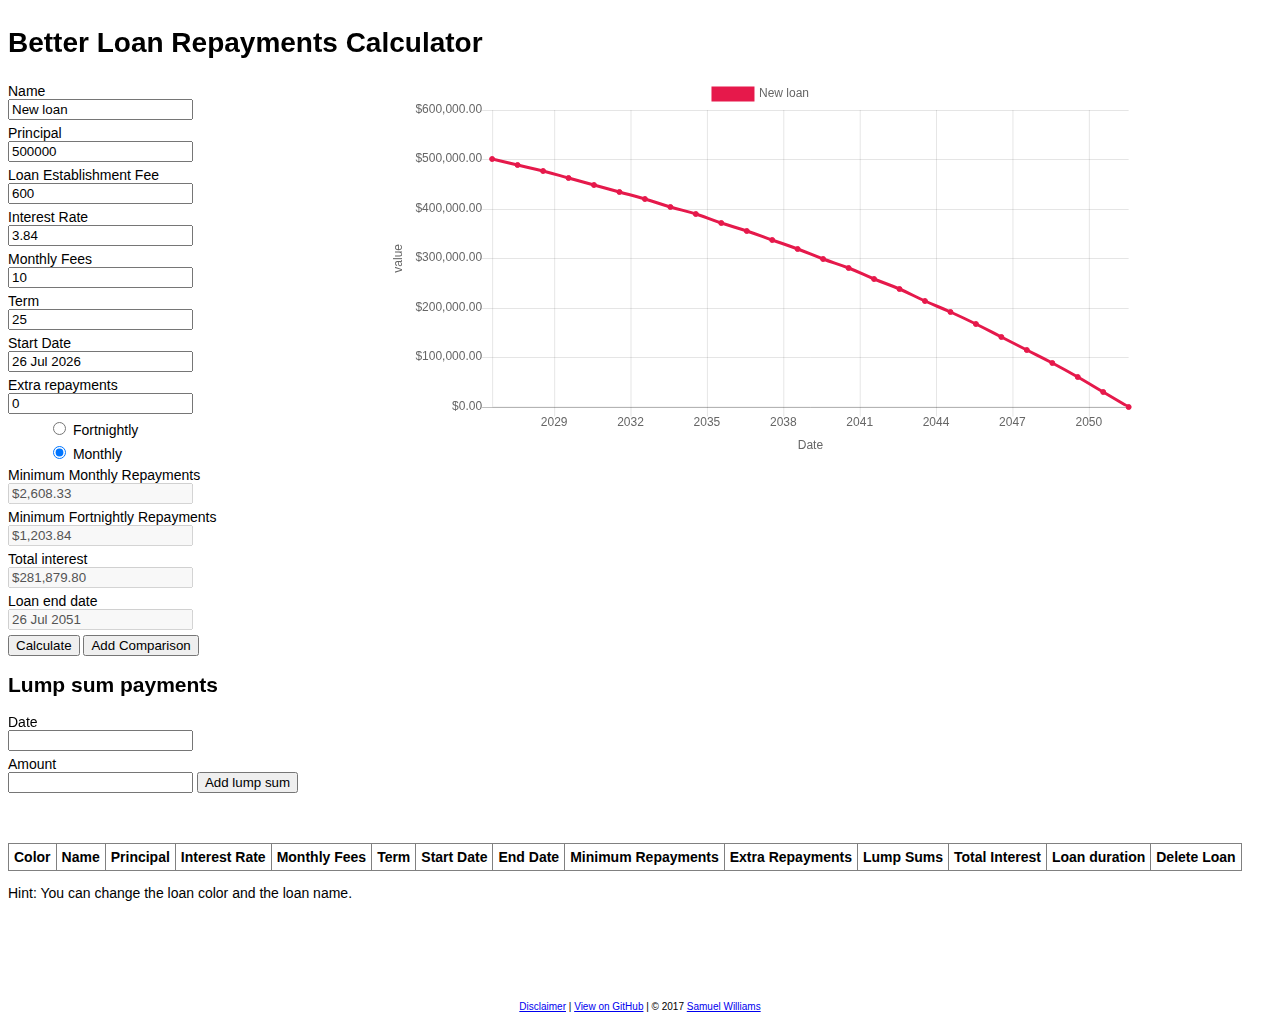
<file: index.html>
<!doctype html>
<html lang="en">
<head>
    <meta http-equiv="Content-Type" content="text/html; charset=utf-8"/>
    <title>Loan repayments calculator</title>

    <link rel="apple-touch-icon" sizes="57x57" href="favicon/apple-icon-57x57.png">
    <link rel="apple-touch-icon" sizes="60x60" href="favicon/apple-icon-60x60.png">
    <link rel="apple-touch-icon" sizes="72x72" href="favicon/apple-icon-72x72.png">
    <link rel="apple-touch-icon" sizes="76x76" href="favicon/apple-icon-76x76.png">
    <link rel="apple-touch-icon" sizes="114x114" href="favicon/apple-icon-114x114.png">
    <link rel="apple-touch-icon" sizes="120x120" href="favicon/apple-icon-120x120.png">
    <link rel="apple-touch-icon" sizes="144x144" href="favicon/apple-icon-144x144.png">
    <link rel="apple-touch-icon" sizes="152x152" href="favicon/apple-icon-152x152.png">
    <link rel="apple-touch-icon" sizes="180x180" href="favicon/apple-icon-180x180.png">
    <link rel="icon" type="image/png" sizes="192x192" href="favicon/android-icon-192x192.png">
    <link rel="icon" type="image/png" sizes="32x32" href="favicon/favicon-32x32.png">
    <link rel="icon" type="image/png" sizes="96x96" href="favicon/favicon-96x96.png">
    <link rel="icon" type="image/png" sizes="16x16" href="favicon/favicon-16x16.png">
    <link rel="manifest" href="favicon/manifest.json">
    <meta name="msapplication-TileColor" content="#ffffff">
    <meta name="msapplication-TileImage" content="/ms-icon-144x144.png">
    <meta name="theme-color" content="#ffffff">

    <script src="scripts/jquery-3.2.1.min.js"></script>
    <script src="jquery-ui-1.12.1/jquery-ui.min.js"></script>
    <script src="spectrum-1.8.0/spectrum.js"></script>
    
    <link rel="stylesheet" href="style.css"/>
    <link rel="stylesheet" href="jquery-ui-1.12.1/jquery-ui.min.css"/>
    <link rel="stylesheet" href="spectrum-1.8.0/spectrum.css"/>
</head>
<body>

<h1>Better Loan Repayments Calculator</h1>
<div style="overflow: auto">
    <form id="form" class="print-hide" autocomplete="off">
        <label for="Name">Name</label>
        <input type="text" name="Name" id="Name" value="New loan" />

        <label for="P">Principal</label>
        <input type="text" name="P" id="P" value="500000"/>

        <label for="LEF">Loan Establishment Fee</label>
        <input type="text" name="LEF" id="LEF" value="600"/>

        <label for="I">Interest Rate</label>
        <input type="text" name="I" id="I" value="3.84"/>

        <label for="F">Monthly Fees</label>
        <input type="text" name="F" id="F" value="10"/>

        <label for="N">Term</label>
        <input type="text" name="N" id="N" value="25"/>

        <label for="start-date">Start Date</label>
        <input type="text" name="start-date" id="start-date"/>

        <label for="extras">Extra repayments</label>
        <input type="text" name="extras" value="0" id="extras"/>
        <div id="extras-switch">
            <label><input type="radio" name="extrasFreq" id="extrasFreq-fn" value="fn" /> Fortnightly</label>
            <label><input type="radio" name="extrasFreq" id="extrasFreq-mo" value="monthly" checked /> Monthly</label>
        </div>

        <label for="R">Minimum Monthly Repayments</label>
        <input type="text" name="R" id="R" disabled/>

        <label for="R-fn">Minimum Fortnightly Repayments</label>
        <input type="text" name="R-fn" id="R-fn" disabled/>

        <label for="totalInterest">Total interest</label>
        <input type="text" name="totalInterest" id="totalInterest" disabled/>

        <label for="loanEndDate">Loan end date</label>
        <input type="text" name="loanEndDate" id="loanEndDate" disabled/>

        <div class="form-submit">
            <input type="submit" value="Calculate"/>
            <input type="button" value="Add Comparison" id="addComparison" />
        </div>
    </form>

    <div id="chart-wrapper">
        <canvas id="Chart"></canvas>
    </div>
</div>

<div  class="print-hide">
    <h2>Lump sum payments</h2>
    <ul id="lumpSums-wrapper"></ul>

    <form id="lumpSum" autocomplete="off">
        <label for="lumpSum-date">Date</label>
        <input type="text" name="lumpSum-date" id="lumpSum-date"/>

        <label for="lumpSum-amount">Amount</label>
        <input type="text" name="lumpSum-amount" id="lumpSum-amount"/>

        <input type="submit" value="Add lump sum"/>
    </form>
</div>

<table id="loanTable">
    <thead>
        <tr>
            <td>Color</td>
            <td>Name</td>
            <td>Principal</td>
            <td>Interest Rate</td>
            <td>Monthly Fees</td>
            <td>Term</td>
            <td>Start Date</td>
            <td>End Date</td>
            <td>Minimum Repayments</td>
            <td>Extra Repayments</td>
            <td>Lump Sums</td>
            <td>Total Interest</td>
            <td>Loan duration</td>
            <td>Delete Loan</td>
        </tr>
    </thead>
    <tbody id="loanTableBody"></tbody>
</table>
<p>Hint: You can change the loan color and the loan name.</p>

<footer>
    <a href="disclaimer.html">Disclaimer</a> |
    <a href="https://github.com/samuelwilliams/BetterLoanCalculator/">View on GitHub</a> |
    &copy; 2017 <a href="https://github.com/samuelwilliams/">Samuel Williams</a>
</footer>

<script type="text/javascript" src="scripts/moment.min.js"></script>
<script type="text/javascript" src="scripts/Chart.min.js"></script>
<script type="text/javascript" src="scripts/Calculations.js"></script>
<script type="text/javascript" src="scripts/script.js"></script>
</body>

</html>
</file>
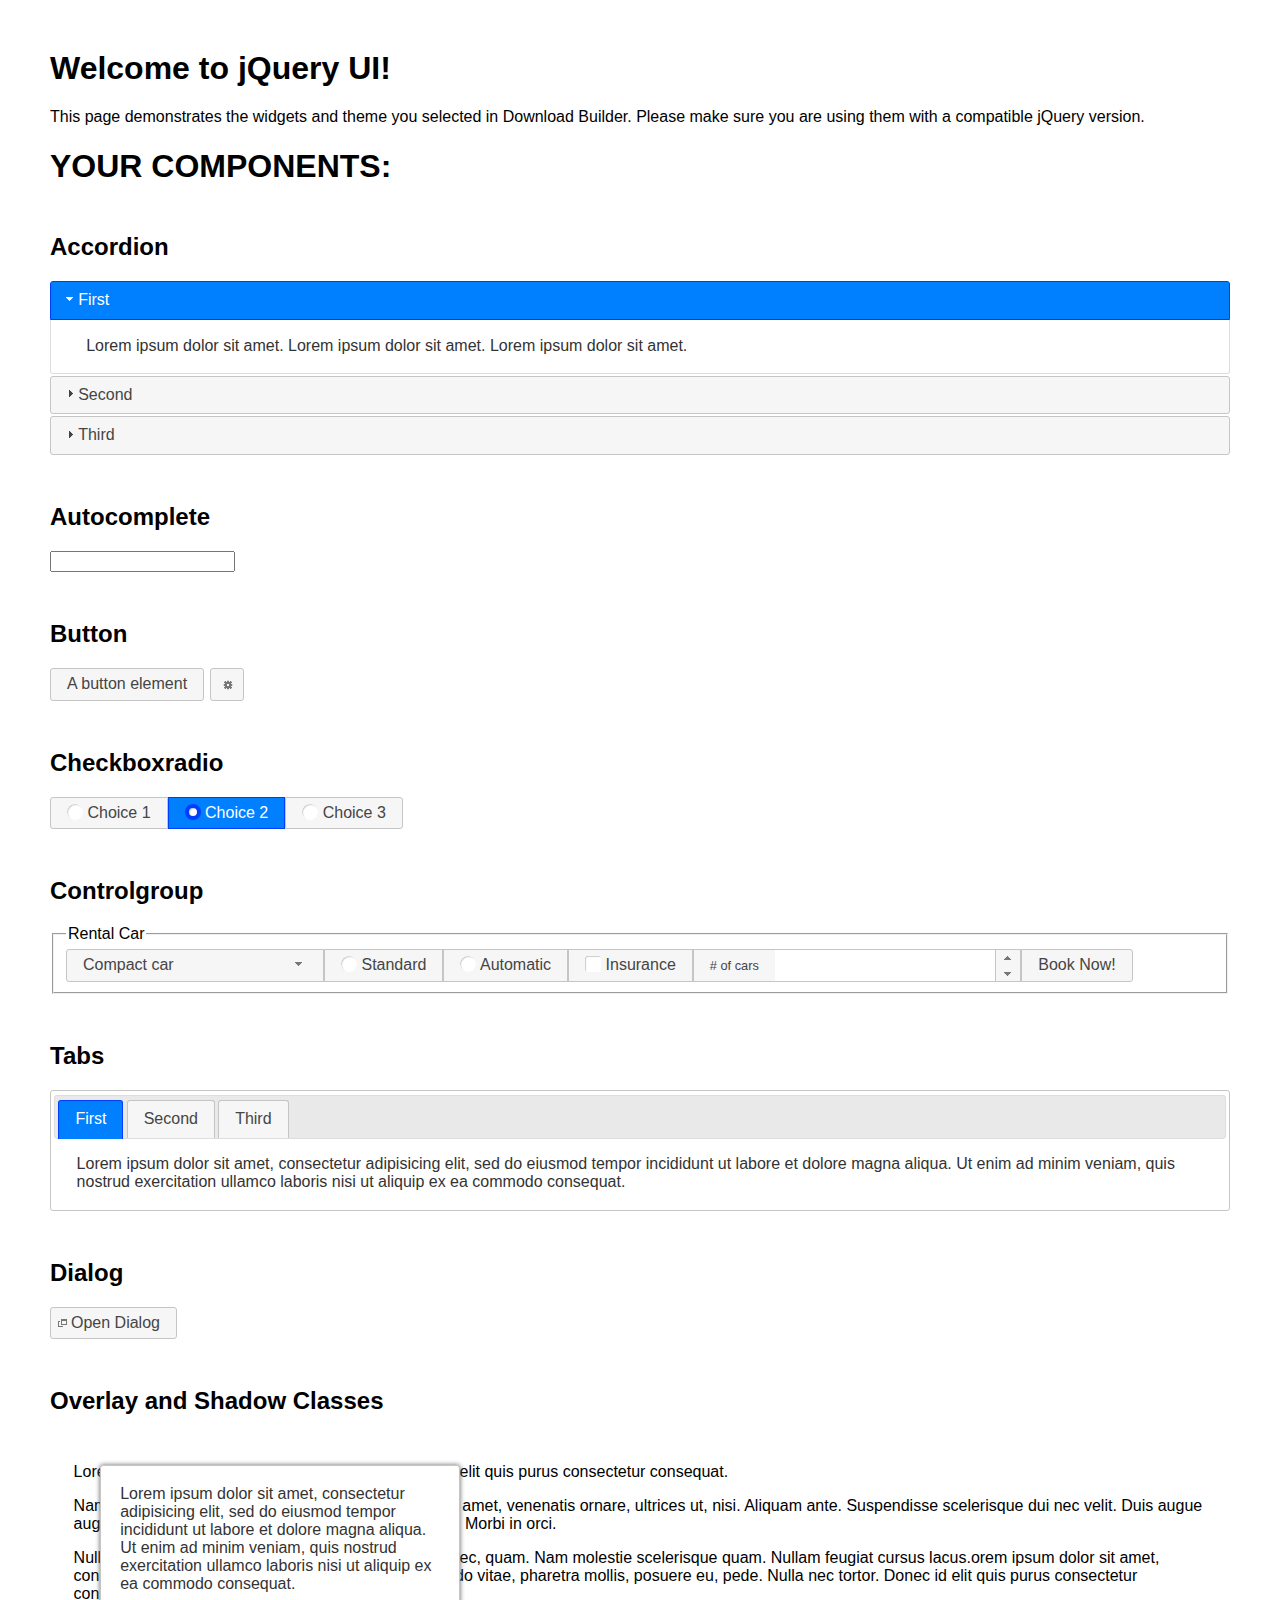
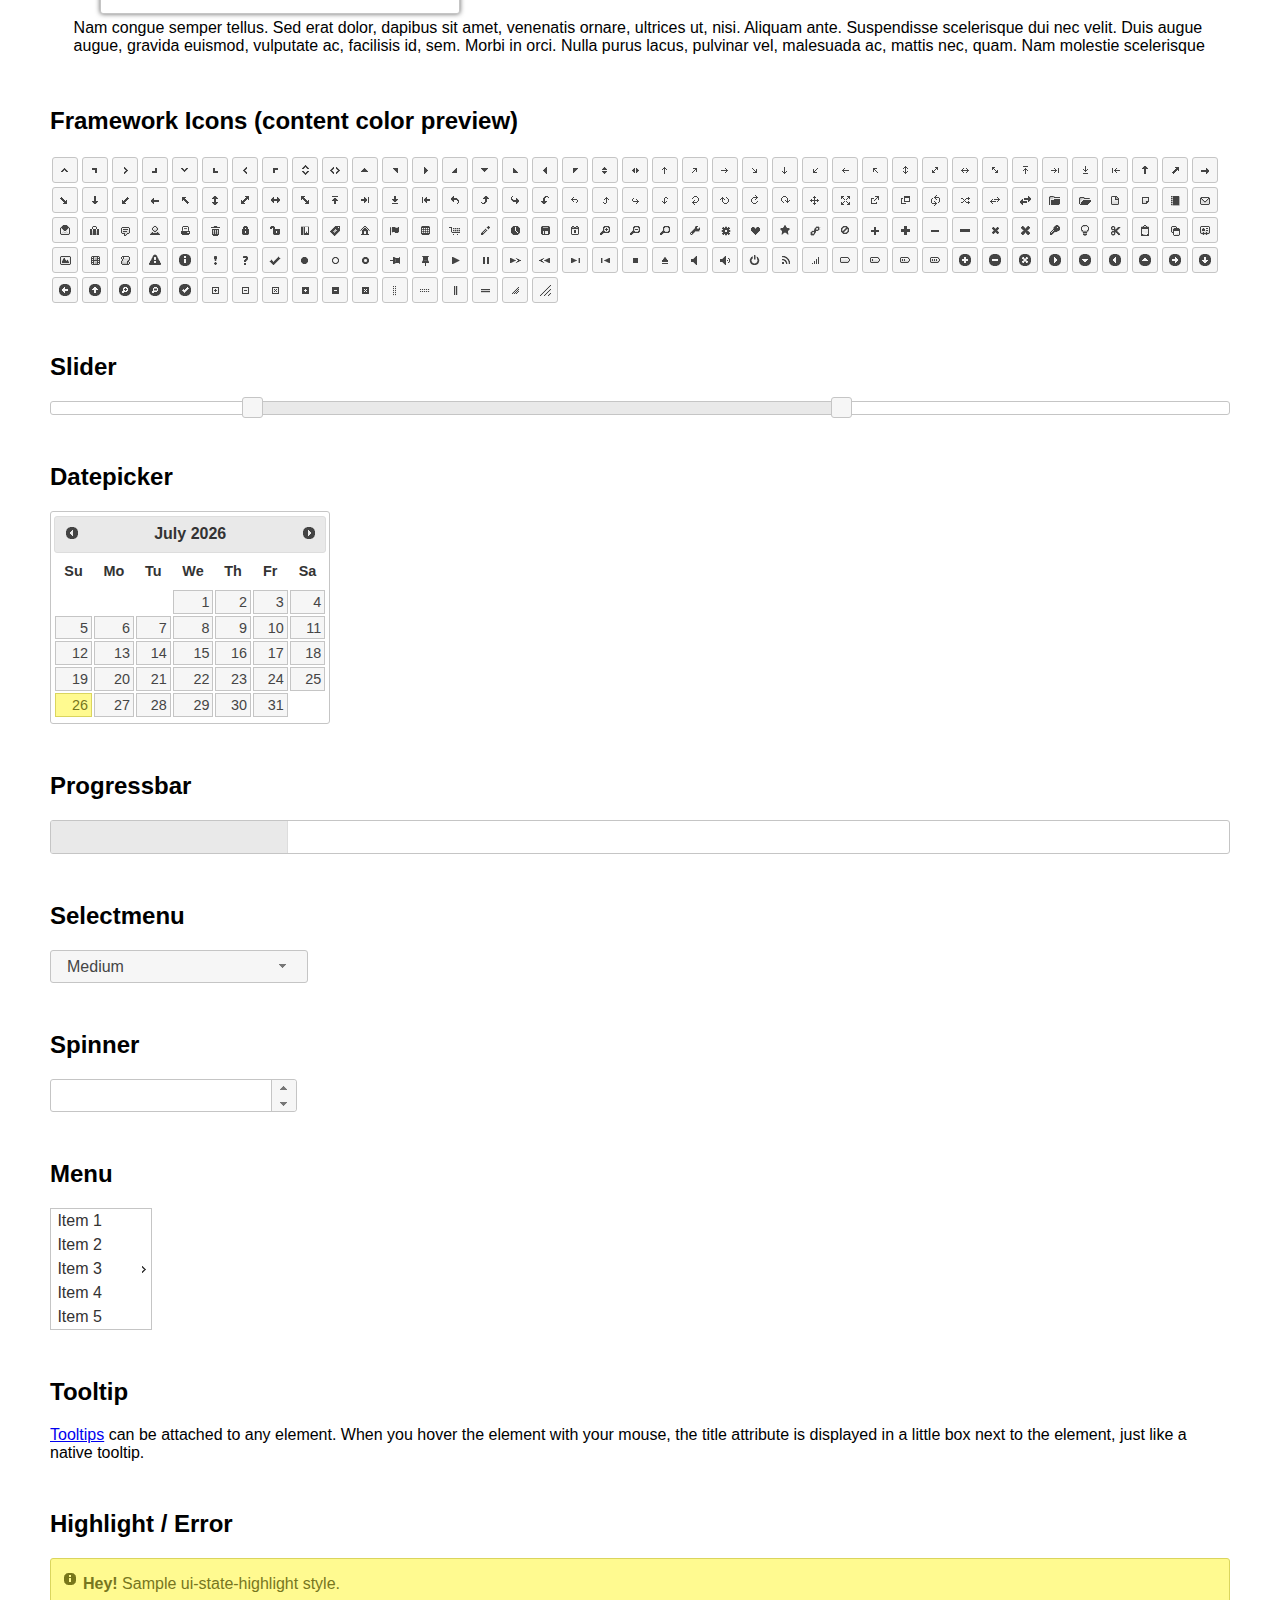
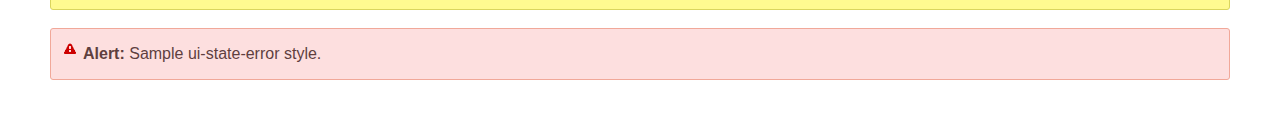
<file: jquery-ui-1.12.1/index.html>
<!doctype html>
<html lang="us">
<head>
	<meta charset="utf-8">
	<title>jQuery UI Example Page</title>
	<link href="jquery-ui.css" rel="stylesheet">
	<style>
	body{
		font-family: "Trebuchet MS", sans-serif;
		margin: 50px;
	}
	.demoHeaders {
		margin-top: 2em;
	}
	#dialog-link {
		padding: .4em 1em .4em 20px;
		text-decoration: none;
		position: relative;
	}
	#dialog-link span.ui-icon {
		margin: 0 5px 0 0;
		position: absolute;
		left: .2em;
		top: 50%;
		margin-top: -8px;
	}
	#icons {
		margin: 0;
		padding: 0;
	}
	#icons li {
		margin: 2px;
		position: relative;
		padding: 4px 0;
		cursor: pointer;
		float: left;
		list-style: none;
	}
	#icons span.ui-icon {
		float: left;
		margin: 0 4px;
	}
	.fakewindowcontain .ui-widget-overlay {
		position: absolute;
	}
	select {
		width: 200px;
	}
	</style>
</head>
<body>

<h1>Welcome to jQuery UI!</h1>

<div class="ui-widget">
	<p>This page demonstrates the widgets and theme you selected in Download Builder. Please make sure you are using them with a compatible jQuery version.</p>
</div>

<h1>YOUR COMPONENTS:</h1>


<!-- Accordion -->
<h2 class="demoHeaders">Accordion</h2>
<div id="accordion">
	<h3>First</h3>
	<div>Lorem ipsum dolor sit amet. Lorem ipsum dolor sit amet. Lorem ipsum dolor sit amet.</div>
	<h3>Second</h3>
	<div>Phasellus mattis tincidunt nibh.</div>
	<h3>Third</h3>
	<div>Nam dui erat, auctor a, dignissim quis.</div>
</div>



<!-- Autocomplete -->
<h2 class="demoHeaders">Autocomplete</h2>
<div>
	<input id="autocomplete" title="type &quot;a&quot;">
</div>



<!-- Button -->
<h2 class="demoHeaders">Button</h2>
<button id="button">A button element</button>
<button id="button-icon">An icon-only button</button>



<!-- Checkboxradio -->
<h2 class="demoHeaders">Checkboxradio</h2>
<form style="margin-top: 1em;">
	<div id="radioset">
		<input type="radio" id="radio1" name="radio"><label for="radio1">Choice 1</label>
		<input type="radio" id="radio2" name="radio" checked="checked"><label for="radio2">Choice 2</label>
		<input type="radio" id="radio3" name="radio"><label for="radio3">Choice 3</label>
	</div>
</form>



<!-- Controlgroup -->
<h2 class="demoHeaders">Controlgroup</h2>
<fieldset>
	<legend>Rental Car</legend>
	<div id="controlgroup">
		<select id="car-type">
			<option>Compact car</option>
			<option>Midsize car</option>
			<option>Full size car</option>
			<option>SUV</option>
			<option>Luxury</option>
			<option>Truck</option>
			<option>Van</option>
		</select>
		<label for="transmission-standard">Standard</label>
		<input type="radio" name="transmission" id="transmission-standard">
		<label for="transmission-automatic">Automatic</label>
		<input type="radio" name="transmission" id="transmission-automatic">
		<label for="insurance">Insurance</label>
		<input type="checkbox" name="insurance" id="insurance">
		<label for="horizontal-spinner" class="ui-controlgroup-label"># of cars</label>
		<input id="horizontal-spinner" class="ui-spinner-input">
		<button>Book Now!</button>
	</div>
</fieldset>



<!-- Tabs -->
<h2 class="demoHeaders">Tabs</h2>
<div id="tabs">
	<ul>
		<li><a href="#tabs-1">First</a></li>
		<li><a href="#tabs-2">Second</a></li>
		<li><a href="#tabs-3">Third</a></li>
	</ul>
	<div id="tabs-1">Lorem ipsum dolor sit amet, consectetur adipisicing elit, sed do eiusmod tempor incididunt ut labore et dolore magna aliqua. Ut enim ad minim veniam, quis nostrud exercitation ullamco laboris nisi ut aliquip ex ea commodo consequat.</div>
	<div id="tabs-2">Phasellus mattis tincidunt nibh. Cras orci urna, blandit id, pretium vel, aliquet ornare, felis. Maecenas scelerisque sem non nisl. Fusce sed lorem in enim dictum bibendum.</div>
	<div id="tabs-3">Nam dui erat, auctor a, dignissim quis, sollicitudin eu, felis. Pellentesque nisi urna, interdum eget, sagittis et, consequat vestibulum, lacus. Mauris porttitor ullamcorper augue.</div>
</div>



<h2 class="demoHeaders">Dialog</h2>
<p>
	<button id="dialog-link" class="ui-button ui-corner-all ui-widget">
		<span class="ui-icon ui-icon-newwin"></span>Open Dialog
	</button>
</p>

<h2 class="demoHeaders">Overlay and Shadow Classes</h2>
<div style="position: relative; width: 96%; height: 200px; padding:1% 2%; overflow:hidden;" class="fakewindowcontain">
	<p>Lorem ipsum dolor sit amet,  Nulla nec tortor. Donec id elit quis purus consectetur consequat. </p><p>Nam congue semper tellus. Sed erat dolor, dapibus sit amet, venenatis ornare, ultrices ut, nisi. Aliquam ante. Suspendisse scelerisque dui nec velit. Duis augue augue, gravida euismod, vulputate ac, facilisis id, sem. Morbi in orci. </p><p>Nulla purus lacus, pulvinar vel, malesuada ac, mattis nec, quam. Nam molestie scelerisque quam. Nullam feugiat cursus lacus.orem ipsum dolor sit amet, consectetur adipiscing elit. Donec libero risus, commodo vitae, pharetra mollis, posuere eu, pede. Nulla nec tortor. Donec id elit quis purus consectetur consequat. </p><p>Nam congue semper tellus. Sed erat dolor, dapibus sit amet, venenatis ornare, ultrices ut, nisi. Aliquam ante. Suspendisse scelerisque dui nec velit. Duis augue augue, gravida euismod, vulputate ac, facilisis id, sem. Morbi in orci. Nulla purus lacus, pulvinar vel, malesuada ac, mattis nec, quam. Nam molestie scelerisque quam. </p><p>Nullam feugiat cursus lacus.orem ipsum dolor sit amet, consectetur adipiscing elit. Donec libero risus, commodo vitae, pharetra mollis, posuere eu, pede. Nulla nec tortor. Donec id elit quis purus consectetur consequat. Nam congue semper tellus. Sed erat dolor, dapibus sit amet, venenatis ornare, ultrices ut, nisi. Aliquam ante. </p><p>Suspendisse scelerisque dui nec velit. Duis augue augue, gravida euismod, vulputate ac, facilisis id, sem. Morbi in orci. Nulla purus lacus, pulvinar vel, malesuada ac, mattis nec, quam. Nam molestie scelerisque quam. Nullam feugiat cursus lacus.orem ipsum dolor sit amet, consectetur adipiscing elit. Donec libero risus, commodo vitae, pharetra mollis, posuere eu, pede. Nulla nec tortor. Donec id elit quis purus consectetur consequat. Nam congue semper tellus. Sed erat dolor, dapibus sit amet, venenatis ornare, ultrices ut, nisi. </p>

	<!-- ui-dialog -->
	<div class="ui-widget-overlay ui-front"></div>
	<div style="position: absolute; width: 320px; left: 50px; top: 30px; padding: 1.2em" class="ui-widget ui-front ui-widget-content ui-corner-all ui-widget-shadow">
		Lorem ipsum dolor sit amet, consectetur adipisicing elit, sed do eiusmod tempor incididunt ut labore et dolore magna aliqua. Ut enim ad minim veniam, quis nostrud exercitation ullamco laboris nisi ut aliquip ex ea commodo consequat.
	</div>

</div>

<!-- ui-dialog -->
<div id="dialog" title="Dialog Title">
	<p>Lorem ipsum dolor sit amet, consectetur adipisicing elit, sed do eiusmod tempor incididunt ut labore et dolore magna aliqua. Ut enim ad minim veniam, quis nostrud exercitation ullamco laboris nisi ut aliquip ex ea commodo consequat.</p>
</div>



<h2 class="demoHeaders">Framework Icons (content color preview)</h2>
<ul id="icons" class="ui-widget ui-helper-clearfix">
	<li class="ui-state-default ui-corner-all" title=".ui-icon-caret-1-n"><span class="ui-icon ui-icon-caret-1-n"></span></li>
	<li class="ui-state-default ui-corner-all" title=".ui-icon-caret-1-ne"><span class="ui-icon ui-icon-caret-1-ne"></span></li>
	<li class="ui-state-default ui-corner-all" title=".ui-icon-caret-1-e"><span class="ui-icon ui-icon-caret-1-e"></span></li>
	<li class="ui-state-default ui-corner-all" title=".ui-icon-caret-1-se"><span class="ui-icon ui-icon-caret-1-se"></span></li>
	<li class="ui-state-default ui-corner-all" title=".ui-icon-caret-1-s"><span class="ui-icon ui-icon-caret-1-s"></span></li>
	<li class="ui-state-default ui-corner-all" title=".ui-icon-caret-1-sw"><span class="ui-icon ui-icon-caret-1-sw"></span></li>
	<li class="ui-state-default ui-corner-all" title=".ui-icon-caret-1-w"><span class="ui-icon ui-icon-caret-1-w"></span></li>
	<li class="ui-state-default ui-corner-all" title=".ui-icon-caret-1-nw"><span class="ui-icon ui-icon-caret-1-nw"></span></li>
	<li class="ui-state-default ui-corner-all" title=".ui-icon-caret-2-n-s"><span class="ui-icon ui-icon-caret-2-n-s"></span></li>
	<li class="ui-state-default ui-corner-all" title=".ui-icon-caret-2-e-w"><span class="ui-icon ui-icon-caret-2-e-w"></span></li>
	<li class="ui-state-default ui-corner-all" title=".ui-icon-triangle-1-n"><span class="ui-icon ui-icon-triangle-1-n"></span></li>
	<li class="ui-state-default ui-corner-all" title=".ui-icon-triangle-1-ne"><span class="ui-icon ui-icon-triangle-1-ne"></span></li>
	<li class="ui-state-default ui-corner-all" title=".ui-icon-triangle-1-e"><span class="ui-icon ui-icon-triangle-1-e"></span></li>
	<li class="ui-state-default ui-corner-all" title=".ui-icon-triangle-1-se"><span class="ui-icon ui-icon-triangle-1-se"></span></li>
	<li class="ui-state-default ui-corner-all" title=".ui-icon-triangle-1-s"><span class="ui-icon ui-icon-triangle-1-s"></span></li>
	<li class="ui-state-default ui-corner-all" title=".ui-icon-triangle-1-sw"><span class="ui-icon ui-icon-triangle-1-sw"></span></li>
	<li class="ui-state-default ui-corner-all" title=".ui-icon-triangle-1-w"><span class="ui-icon ui-icon-triangle-1-w"></span></li>
	<li class="ui-state-default ui-corner-all" title=".ui-icon-triangle-1-nw"><span class="ui-icon ui-icon-triangle-1-nw"></span></li>
	<li class="ui-state-default ui-corner-all" title=".ui-icon-triangle-2-n-s"><span class="ui-icon ui-icon-triangle-2-n-s"></span></li>
	<li class="ui-state-default ui-corner-all" title=".ui-icon-triangle-2-e-w"><span class="ui-icon ui-icon-triangle-2-e-w"></span></li>
	<li class="ui-state-default ui-corner-all" title=".ui-icon-arrow-1-n"><span class="ui-icon ui-icon-arrow-1-n"></span></li>
	<li class="ui-state-default ui-corner-all" title=".ui-icon-arrow-1-ne"><span class="ui-icon ui-icon-arrow-1-ne"></span></li>
	<li class="ui-state-default ui-corner-all" title=".ui-icon-arrow-1-e"><span class="ui-icon ui-icon-arrow-1-e"></span></li>
	<li class="ui-state-default ui-corner-all" title=".ui-icon-arrow-1-se"><span class="ui-icon ui-icon-arrow-1-se"></span></li>
	<li class="ui-state-default ui-corner-all" title=".ui-icon-arrow-1-s"><span class="ui-icon ui-icon-arrow-1-s"></span></li>
	<li class="ui-state-default ui-corner-all" title=".ui-icon-arrow-1-sw"><span class="ui-icon ui-icon-arrow-1-sw"></span></li>
	<li class="ui-state-default ui-corner-all" title=".ui-icon-arrow-1-w"><span class="ui-icon ui-icon-arrow-1-w"></span></li>
	<li class="ui-state-default ui-corner-all" title=".ui-icon-arrow-1-nw"><span class="ui-icon ui-icon-arrow-1-nw"></span></li>
	<li class="ui-state-default ui-corner-all" title=".ui-icon-arrow-2-n-s"><span class="ui-icon ui-icon-arrow-2-n-s"></span></li>
	<li class="ui-state-default ui-corner-all" title=".ui-icon-arrow-2-ne-sw"><span class="ui-icon ui-icon-arrow-2-ne-sw"></span></li>
	<li class="ui-state-default ui-corner-all" title=".ui-icon-arrow-2-e-w"><span class="ui-icon ui-icon-arrow-2-e-w"></span></li>
	<li class="ui-state-default ui-corner-all" title=".ui-icon-arrow-2-se-nw"><span class="ui-icon ui-icon-arrow-2-se-nw"></span></li>
	<li class="ui-state-default ui-corner-all" title=".ui-icon-arrowstop-1-n"><span class="ui-icon ui-icon-arrowstop-1-n"></span></li>
	<li class="ui-state-default ui-corner-all" title=".ui-icon-arrowstop-1-e"><span class="ui-icon ui-icon-arrowstop-1-e"></span></li>
	<li class="ui-state-default ui-corner-all" title=".ui-icon-arrowstop-1-s"><span class="ui-icon ui-icon-arrowstop-1-s"></span></li>
	<li class="ui-state-default ui-corner-all" title=".ui-icon-arrowstop-1-w"><span class="ui-icon ui-icon-arrowstop-1-w"></span></li>
	<li class="ui-state-default ui-corner-all" title=".ui-icon-arrowthick-1-n"><span class="ui-icon ui-icon-arrowthick-1-n"></span></li>
	<li class="ui-state-default ui-corner-all" title=".ui-icon-arrowthick-1-ne"><span class="ui-icon ui-icon-arrowthick-1-ne"></span></li>
	<li class="ui-state-default ui-corner-all" title=".ui-icon-arrowthick-1-e"><span class="ui-icon ui-icon-arrowthick-1-e"></span></li>
	<li class="ui-state-default ui-corner-all" title=".ui-icon-arrowthick-1-se"><span class="ui-icon ui-icon-arrowthick-1-se"></span></li>
	<li class="ui-state-default ui-corner-all" title=".ui-icon-arrowthick-1-s"><span class="ui-icon ui-icon-arrowthick-1-s"></span></li>
	<li class="ui-state-default ui-corner-all" title=".ui-icon-arrowthick-1-sw"><span class="ui-icon ui-icon-arrowthick-1-sw"></span></li>
	<li class="ui-state-default ui-corner-all" title=".ui-icon-arrowthick-1-w"><span class="ui-icon ui-icon-arrowthick-1-w"></span></li>
	<li class="ui-state-default ui-corner-all" title=".ui-icon-arrowthick-1-nw"><span class="ui-icon ui-icon-arrowthick-1-nw"></span></li>
	<li class="ui-state-default ui-corner-all" title=".ui-icon-arrowthick-2-n-s"><span class="ui-icon ui-icon-arrowthick-2-n-s"></span></li>
	<li class="ui-state-default ui-corner-all" title=".ui-icon-arrowthick-2-ne-sw"><span class="ui-icon ui-icon-arrowthick-2-ne-sw"></span></li>
	<li class="ui-state-default ui-corner-all" title=".ui-icon-arrowthick-2-e-w"><span class="ui-icon ui-icon-arrowthick-2-e-w"></span></li>
	<li class="ui-state-default ui-corner-all" title=".ui-icon-arrowthick-2-se-nw"><span class="ui-icon ui-icon-arrowthick-2-se-nw"></span></li>
	<li class="ui-state-default ui-corner-all" title=".ui-icon-arrowthickstop-1-n"><span class="ui-icon ui-icon-arrowthickstop-1-n"></span></li>
	<li class="ui-state-default ui-corner-all" title=".ui-icon-arrowthickstop-1-e"><span class="ui-icon ui-icon-arrowthickstop-1-e"></span></li>
	<li class="ui-state-default ui-corner-all" title=".ui-icon-arrowthickstop-1-s"><span class="ui-icon ui-icon-arrowthickstop-1-s"></span></li>
	<li class="ui-state-default ui-corner-all" title=".ui-icon-arrowthickstop-1-w"><span class="ui-icon ui-icon-arrowthickstop-1-w"></span></li>
	<li class="ui-state-default ui-corner-all" title=".ui-icon-arrowreturnthick-1-w"><span class="ui-icon ui-icon-arrowreturnthick-1-w"></span></li>
	<li class="ui-state-default ui-corner-all" title=".ui-icon-arrowreturnthick-1-n"><span class="ui-icon ui-icon-arrowreturnthick-1-n"></span></li>
	<li class="ui-state-default ui-corner-all" title=".ui-icon-arrowreturnthick-1-e"><span class="ui-icon ui-icon-arrowreturnthick-1-e"></span></li>
	<li class="ui-state-default ui-corner-all" title=".ui-icon-arrowreturnthick-1-s"><span class="ui-icon ui-icon-arrowreturnthick-1-s"></span></li>
	<li class="ui-state-default ui-corner-all" title=".ui-icon-arrowreturn-1-w"><span class="ui-icon ui-icon-arrowreturn-1-w"></span></li>
	<li class="ui-state-default ui-corner-all" title=".ui-icon-arrowreturn-1-n"><span class="ui-icon ui-icon-arrowreturn-1-n"></span></li>
	<li class="ui-state-default ui-corner-all" title=".ui-icon-arrowreturn-1-e"><span class="ui-icon ui-icon-arrowreturn-1-e"></span></li>
	<li class="ui-state-default ui-corner-all" title=".ui-icon-arrowreturn-1-s"><span class="ui-icon ui-icon-arrowreturn-1-s"></span></li>
	<li class="ui-state-default ui-corner-all" title=".ui-icon-arrowrefresh-1-w"><span class="ui-icon ui-icon-arrowrefresh-1-w"></span></li>
	<li class="ui-state-default ui-corner-all" title=".ui-icon-arrowrefresh-1-n"><span class="ui-icon ui-icon-arrowrefresh-1-n"></span></li>
	<li class="ui-state-default ui-corner-all" title=".ui-icon-arrowrefresh-1-e"><span class="ui-icon ui-icon-arrowrefresh-1-e"></span></li>
	<li class="ui-state-default ui-corner-all" title=".ui-icon-arrowrefresh-1-s"><span class="ui-icon ui-icon-arrowrefresh-1-s"></span></li>
	<li class="ui-state-default ui-corner-all" title=".ui-icon-arrow-4"><span class="ui-icon ui-icon-arrow-4"></span></li>
	<li class="ui-state-default ui-corner-all" title=".ui-icon-arrow-4-diag"><span class="ui-icon ui-icon-arrow-4-diag"></span></li>
	<li class="ui-state-default ui-corner-all" title=".ui-icon-extlink"><span class="ui-icon ui-icon-extlink"></span></li>
	<li class="ui-state-default ui-corner-all" title=".ui-icon-newwin"><span class="ui-icon ui-icon-newwin"></span></li>
	<li class="ui-state-default ui-corner-all" title=".ui-icon-refresh"><span class="ui-icon ui-icon-refresh"></span></li>
	<li class="ui-state-default ui-corner-all" title=".ui-icon-shuffle"><span class="ui-icon ui-icon-shuffle"></span></li>
	<li class="ui-state-default ui-corner-all" title=".ui-icon-transfer-e-w"><span class="ui-icon ui-icon-transfer-e-w"></span></li>
	<li class="ui-state-default ui-corner-all" title=".ui-icon-transferthick-e-w"><span class="ui-icon ui-icon-transferthick-e-w"></span></li>
	<li class="ui-state-default ui-corner-all" title=".ui-icon-folder-collapsed"><span class="ui-icon ui-icon-folder-collapsed"></span></li>
	<li class="ui-state-default ui-corner-all" title=".ui-icon-folder-open"><span class="ui-icon ui-icon-folder-open"></span></li>
	<li class="ui-state-default ui-corner-all" title=".ui-icon-document"><span class="ui-icon ui-icon-document"></span></li>
	<li class="ui-state-default ui-corner-all" title=".ui-icon-document-b"><span class="ui-icon ui-icon-document-b"></span></li>
	<li class="ui-state-default ui-corner-all" title=".ui-icon-note"><span class="ui-icon ui-icon-note"></span></li>
	<li class="ui-state-default ui-corner-all" title=".ui-icon-mail-closed"><span class="ui-icon ui-icon-mail-closed"></span></li>
	<li class="ui-state-default ui-corner-all" title=".ui-icon-mail-open"><span class="ui-icon ui-icon-mail-open"></span></li>
	<li class="ui-state-default ui-corner-all" title=".ui-icon-suitcase"><span class="ui-icon ui-icon-suitcase"></span></li>
	<li class="ui-state-default ui-corner-all" title=".ui-icon-comment"><span class="ui-icon ui-icon-comment"></span></li>
	<li class="ui-state-default ui-corner-all" title=".ui-icon-person"><span class="ui-icon ui-icon-person"></span></li>
	<li class="ui-state-default ui-corner-all" title=".ui-icon-print"><span class="ui-icon ui-icon-print"></span></li>
	<li class="ui-state-default ui-corner-all" title=".ui-icon-trash"><span class="ui-icon ui-icon-trash"></span></li>
	<li class="ui-state-default ui-corner-all" title=".ui-icon-locked"><span class="ui-icon ui-icon-locked"></span></li>
	<li class="ui-state-default ui-corner-all" title=".ui-icon-unlocked"><span class="ui-icon ui-icon-unlocked"></span></li>
	<li class="ui-state-default ui-corner-all" title=".ui-icon-bookmark"><span class="ui-icon ui-icon-bookmark"></span></li>
	<li class="ui-state-default ui-corner-all" title=".ui-icon-tag"><span class="ui-icon ui-icon-tag"></span></li>
	<li class="ui-state-default ui-corner-all" title=".ui-icon-home"><span class="ui-icon ui-icon-home"></span></li>
	<li class="ui-state-default ui-corner-all" title=".ui-icon-flag"><span class="ui-icon ui-icon-flag"></span></li>
	<li class="ui-state-default ui-corner-all" title=".ui-icon-calculator"><span class="ui-icon ui-icon-calculator"></span></li>
	<li class="ui-state-default ui-corner-all" title=".ui-icon-cart"><span class="ui-icon ui-icon-cart"></span></li>
	<li class="ui-state-default ui-corner-all" title=".ui-icon-pencil"><span class="ui-icon ui-icon-pencil"></span></li>
	<li class="ui-state-default ui-corner-all" title=".ui-icon-clock"><span class="ui-icon ui-icon-clock"></span></li>
	<li class="ui-state-default ui-corner-all" title=".ui-icon-disk"><span class="ui-icon ui-icon-disk"></span></li>
	<li class="ui-state-default ui-corner-all" title=".ui-icon-calendar"><span class="ui-icon ui-icon-calendar"></span></li>
	<li class="ui-state-default ui-corner-all" title=".ui-icon-zoomin"><span class="ui-icon ui-icon-zoomin"></span></li>
	<li class="ui-state-default ui-corner-all" title=".ui-icon-zoomout"><span class="ui-icon ui-icon-zoomout"></span></li>
	<li class="ui-state-default ui-corner-all" title=".ui-icon-search"><span class="ui-icon ui-icon-search"></span></li>
	<li class="ui-state-default ui-corner-all" title=".ui-icon-wrench"><span class="ui-icon ui-icon-wrench"></span></li>
	<li class="ui-state-default ui-corner-all" title=".ui-icon-gear"><span class="ui-icon ui-icon-gear"></span></li>
	<li class="ui-state-default ui-corner-all" title=".ui-icon-heart"><span class="ui-icon ui-icon-heart"></span></li>
	<li class="ui-state-default ui-corner-all" title=".ui-icon-star"><span class="ui-icon ui-icon-star"></span></li>
	<li class="ui-state-default ui-corner-all" title=".ui-icon-link"><span class="ui-icon ui-icon-link"></span></li>
	<li class="ui-state-default ui-corner-all" title=".ui-icon-cancel"><span class="ui-icon ui-icon-cancel"></span></li>
	<li class="ui-state-default ui-corner-all" title=".ui-icon-plus"><span class="ui-icon ui-icon-plus"></span></li>
	<li class="ui-state-default ui-corner-all" title=".ui-icon-plusthick"><span class="ui-icon ui-icon-plusthick"></span></li>
	<li class="ui-state-default ui-corner-all" title=".ui-icon-minus"><span class="ui-icon ui-icon-minus"></span></li>
	<li class="ui-state-default ui-corner-all" title=".ui-icon-minusthick"><span class="ui-icon ui-icon-minusthick"></span></li>
	<li class="ui-state-default ui-corner-all" title=".ui-icon-close"><span class="ui-icon ui-icon-close"></span></li>
	<li class="ui-state-default ui-corner-all" title=".ui-icon-closethick"><span class="ui-icon ui-icon-closethick"></span></li>
	<li class="ui-state-default ui-corner-all" title=".ui-icon-key"><span class="ui-icon ui-icon-key"></span></li>
	<li class="ui-state-default ui-corner-all" title=".ui-icon-lightbulb"><span class="ui-icon ui-icon-lightbulb"></span></li>
	<li class="ui-state-default ui-corner-all" title=".ui-icon-scissors"><span class="ui-icon ui-icon-scissors"></span></li>
	<li class="ui-state-default ui-corner-all" title=".ui-icon-clipboard"><span class="ui-icon ui-icon-clipboard"></span></li>
	<li class="ui-state-default ui-corner-all" title=".ui-icon-copy"><span class="ui-icon ui-icon-copy"></span></li>
	<li class="ui-state-default ui-corner-all" title=".ui-icon-contact"><span class="ui-icon ui-icon-contact"></span></li>
	<li class="ui-state-default ui-corner-all" title=".ui-icon-image"><span class="ui-icon ui-icon-image"></span></li>
	<li class="ui-state-default ui-corner-all" title=".ui-icon-video"><span class="ui-icon ui-icon-video"></span></li>
	<li class="ui-state-default ui-corner-all" title=".ui-icon-script"><span class="ui-icon ui-icon-script"></span></li>
	<li class="ui-state-default ui-corner-all" title=".ui-icon-alert"><span class="ui-icon ui-icon-alert"></span></li>
	<li class="ui-state-default ui-corner-all" title=".ui-icon-info"><span class="ui-icon ui-icon-info"></span></li>
	<li class="ui-state-default ui-corner-all" title=".ui-icon-notice"><span class="ui-icon ui-icon-notice"></span></li>
	<li class="ui-state-default ui-corner-all" title=".ui-icon-help"><span class="ui-icon ui-icon-help"></span></li>
	<li class="ui-state-default ui-corner-all" title=".ui-icon-check"><span class="ui-icon ui-icon-check"></span></li>
	<li class="ui-state-default ui-corner-all" title=".ui-icon-bullet"><span class="ui-icon ui-icon-bullet"></span></li>
	<li class="ui-state-default ui-corner-all" title=".ui-icon-radio-off"><span class="ui-icon ui-icon-radio-off"></span></li>
	<li class="ui-state-default ui-corner-all" title=".ui-icon-radio-on"><span class="ui-icon ui-icon-radio-on"></span></li>
	<li class="ui-state-default ui-corner-all" title=".ui-icon-pin-w"><span class="ui-icon ui-icon-pin-w"></span></li>
	<li class="ui-state-default ui-corner-all" title=".ui-icon-pin-s"><span class="ui-icon ui-icon-pin-s"></span></li>
	<li class="ui-state-default ui-corner-all" title=".ui-icon-play"><span class="ui-icon ui-icon-play"></span></li>
	<li class="ui-state-default ui-corner-all" title=".ui-icon-pause"><span class="ui-icon ui-icon-pause"></span></li>
	<li class="ui-state-default ui-corner-all" title=".ui-icon-seek-next"><span class="ui-icon ui-icon-seek-next"></span></li>
	<li class="ui-state-default ui-corner-all" title=".ui-icon-seek-prev"><span class="ui-icon ui-icon-seek-prev"></span></li>
	<li class="ui-state-default ui-corner-all" title=".ui-icon-seek-end"><span class="ui-icon ui-icon-seek-end"></span></li>
	<li class="ui-state-default ui-corner-all" title=".ui-icon-seek-first"><span class="ui-icon ui-icon-seek-first"></span></li>
	<li class="ui-state-default ui-corner-all" title=".ui-icon-stop"><span class="ui-icon ui-icon-stop"></span></li>
	<li class="ui-state-default ui-corner-all" title=".ui-icon-eject"><span class="ui-icon ui-icon-eject"></span></li>
	<li class="ui-state-default ui-corner-all" title=".ui-icon-volume-off"><span class="ui-icon ui-icon-volume-off"></span></li>
	<li class="ui-state-default ui-corner-all" title=".ui-icon-volume-on"><span class="ui-icon ui-icon-volume-on"></span></li>
	<li class="ui-state-default ui-corner-all" title=".ui-icon-power"><span class="ui-icon ui-icon-power"></span></li>
	<li class="ui-state-default ui-corner-all" title=".ui-icon-signal-diag"><span class="ui-icon ui-icon-signal-diag"></span></li>
	<li class="ui-state-default ui-corner-all" title=".ui-icon-signal"><span class="ui-icon ui-icon-signal"></span></li>
	<li class="ui-state-default ui-corner-all" title=".ui-icon-battery-0"><span class="ui-icon ui-icon-battery-0"></span></li>
	<li class="ui-state-default ui-corner-all" title=".ui-icon-battery-1"><span class="ui-icon ui-icon-battery-1"></span></li>
	<li class="ui-state-default ui-corner-all" title=".ui-icon-battery-2"><span class="ui-icon ui-icon-battery-2"></span></li>
	<li class="ui-state-default ui-corner-all" title=".ui-icon-battery-3"><span class="ui-icon ui-icon-battery-3"></span></li>
	<li class="ui-state-default ui-corner-all" title=".ui-icon-circle-plus"><span class="ui-icon ui-icon-circle-plus"></span></li>
	<li class="ui-state-default ui-corner-all" title=".ui-icon-circle-minus"><span class="ui-icon ui-icon-circle-minus"></span></li>
	<li class="ui-state-default ui-corner-all" title=".ui-icon-circle-close"><span class="ui-icon ui-icon-circle-close"></span></li>
	<li class="ui-state-default ui-corner-all" title=".ui-icon-circle-triangle-e"><span class="ui-icon ui-icon-circle-triangle-e"></span></li>
	<li class="ui-state-default ui-corner-all" title=".ui-icon-circle-triangle-s"><span class="ui-icon ui-icon-circle-triangle-s"></span></li>
	<li class="ui-state-default ui-corner-all" title=".ui-icon-circle-triangle-w"><span class="ui-icon ui-icon-circle-triangle-w"></span></li>
	<li class="ui-state-default ui-corner-all" title=".ui-icon-circle-triangle-n"><span class="ui-icon ui-icon-circle-triangle-n"></span></li>
	<li class="ui-state-default ui-corner-all" title=".ui-icon-circle-arrow-e"><span class="ui-icon ui-icon-circle-arrow-e"></span></li>
	<li class="ui-state-default ui-corner-all" title=".ui-icon-circle-arrow-s"><span class="ui-icon ui-icon-circle-arrow-s"></span></li>
	<li class="ui-state-default ui-corner-all" title=".ui-icon-circle-arrow-w"><span class="ui-icon ui-icon-circle-arrow-w"></span></li>
	<li class="ui-state-default ui-corner-all" title=".ui-icon-circle-arrow-n"><span class="ui-icon ui-icon-circle-arrow-n"></span></li>
	<li class="ui-state-default ui-corner-all" title=".ui-icon-circle-zoomin"><span class="ui-icon ui-icon-circle-zoomin"></span></li>
	<li class="ui-state-default ui-corner-all" title=".ui-icon-circle-zoomout"><span class="ui-icon ui-icon-circle-zoomout"></span></li>
	<li class="ui-state-default ui-corner-all" title=".ui-icon-circle-check"><span class="ui-icon ui-icon-circle-check"></span></li>
	<li class="ui-state-default ui-corner-all" title=".ui-icon-circlesmall-plus"><span class="ui-icon ui-icon-circlesmall-plus"></span></li>
	<li class="ui-state-default ui-corner-all" title=".ui-icon-circlesmall-minus"><span class="ui-icon ui-icon-circlesmall-minus"></span></li>
	<li class="ui-state-default ui-corner-all" title=".ui-icon-circlesmall-close"><span class="ui-icon ui-icon-circlesmall-close"></span></li>
	<li class="ui-state-default ui-corner-all" title=".ui-icon-squaresmall-plus"><span class="ui-icon ui-icon-squaresmall-plus"></span></li>
	<li class="ui-state-default ui-corner-all" title=".ui-icon-squaresmall-minus"><span class="ui-icon ui-icon-squaresmall-minus"></span></li>
	<li class="ui-state-default ui-corner-all" title=".ui-icon-squaresmall-close"><span class="ui-icon ui-icon-squaresmall-close"></span></li>
	<li class="ui-state-default ui-corner-all" title=".ui-icon-grip-dotted-vertical"><span class="ui-icon ui-icon-grip-dotted-vertical"></span></li>
	<li class="ui-state-default ui-corner-all" title=".ui-icon-grip-dotted-horizontal"><span class="ui-icon ui-icon-grip-dotted-horizontal"></span></li>
	<li class="ui-state-default ui-corner-all" title=".ui-icon-grip-solid-vertical"><span class="ui-icon ui-icon-grip-solid-vertical"></span></li>
	<li class="ui-state-default ui-corner-all" title=".ui-icon-grip-solid-horizontal"><span class="ui-icon ui-icon-grip-solid-horizontal"></span></li>
	<li class="ui-state-default ui-corner-all" title=".ui-icon-gripsmall-diagonal-se"><span class="ui-icon ui-icon-gripsmall-diagonal-se"></span></li>
	<li class="ui-state-default ui-corner-all" title=".ui-icon-grip-diagonal-se"><span class="ui-icon ui-icon-grip-diagonal-se"></span></li>
</ul>


<!-- Slider -->
<h2 class="demoHeaders">Slider</h2>
<div id="slider"></div>



<!-- Datepicker -->
<h2 class="demoHeaders">Datepicker</h2>
<div id="datepicker"></div>



<!-- Progressbar -->
<h2 class="demoHeaders">Progressbar</h2>
<div id="progressbar"></div>



<!-- Progressbar -->
<h2 class="demoHeaders">Selectmenu</h2>
<select id="selectmenu">
	<option>Slower</option>
	<option>Slow</option>
	<option selected="selected">Medium</option>
	<option>Fast</option>
	<option>Faster</option>
</select>



<!-- Spinner -->
<h2 class="demoHeaders">Spinner</h2>
<input id="spinner">



<!-- Menu -->
<h2 class="demoHeaders">Menu</h2>
<ul style="width:100px;" id="menu">
	<li><div>Item 1</div></li>
	<li><div>Item 2</div></li>
	<li><div>Item 3</div>
		<ul>
			<li><div>Item 3-1</div></li>
			<li><div>Item 3-2</div></li>
			<li><div>Item 3-3</div></li>
			<li><div>Item 3-4</div></li>
			<li><div>Item 3-5</div></li>
		</ul>
	</li>
	<li><div>Item 4</div></li>
	<li><div>Item 5</div></li>
</ul>



<!-- Tooltip -->
<h2 class="demoHeaders">Tooltip</h2>
<p id="tooltip">
	<a href="#" title="That&apos;s what this widget is">Tooltips</a> can be attached to any element. When you hover
the element with your mouse, the title attribute is displayed in a little box next to the element, just like a native tooltip.
</p>


<!-- Highlight / Error -->
<h2 class="demoHeaders">Highlight / Error</h2>
<div class="ui-widget">
	<div class="ui-state-highlight ui-corner-all" style="margin-top: 20px; padding: 0 .7em;">
		<p><span class="ui-icon ui-icon-info" style="float: left; margin-right: .3em;"></span>
		<strong>Hey!</strong> Sample ui-state-highlight style.</p>
	</div>
</div>
<br>
<div class="ui-widget">
	<div class="ui-state-error ui-corner-all" style="padding: 0 .7em;">
		<p><span class="ui-icon ui-icon-alert" style="float: left; margin-right: .3em;"></span>
		<strong>Alert:</strong> Sample ui-state-error style.</p>
	</div>
</div>

<script src="external/jquery/jquery.js"></script>
<script src="jquery-ui.js"></script>
<script>

$( "#accordion" ).accordion();



var availableTags = [
	"ActionScript",
	"AppleScript",
	"Asp",
	"BASIC",
	"C",
	"C++",
	"Clojure",
	"COBOL",
	"ColdFusion",
	"Erlang",
	"Fortran",
	"Groovy",
	"Haskell",
	"Java",
	"JavaScript",
	"Lisp",
	"Perl",
	"PHP",
	"Python",
	"Ruby",
	"Scala",
	"Scheme"
];
$( "#autocomplete" ).autocomplete({
	source: availableTags
});



$( "#button" ).button();
$( "#button-icon" ).button({
	icon: "ui-icon-gear",
	showLabel: false
});



$( "#radioset" ).buttonset();



$( "#controlgroup" ).controlgroup();



$( "#tabs" ).tabs();



$( "#dialog" ).dialog({
	autoOpen: false,
	width: 400,
	buttons: [
		{
			text: "Ok",
			click: function() {
				$( this ).dialog( "close" );
			}
		},
		{
			text: "Cancel",
			click: function() {
				$( this ).dialog( "close" );
			}
		}
	]
});

// Link to open the dialog
$( "#dialog-link" ).click(function( event ) {
	$( "#dialog" ).dialog( "open" );
	event.preventDefault();
});



$( "#datepicker" ).datepicker({
	inline: true
});



$( "#slider" ).slider({
	range: true,
	values: [ 17, 67 ]
});



$( "#progressbar" ).progressbar({
	value: 20
});



$( "#spinner" ).spinner();



$( "#menu" ).menu();



$( "#tooltip" ).tooltip();



$( "#selectmenu" ).selectmenu();


// Hover states on the static widgets
$( "#dialog-link, #icons li" ).hover(
	function() {
		$( this ).addClass( "ui-state-hover" );
	},
	function() {
		$( this ).removeClass( "ui-state-hover" );
	}
);
</script>
</body>
</html>
</file>
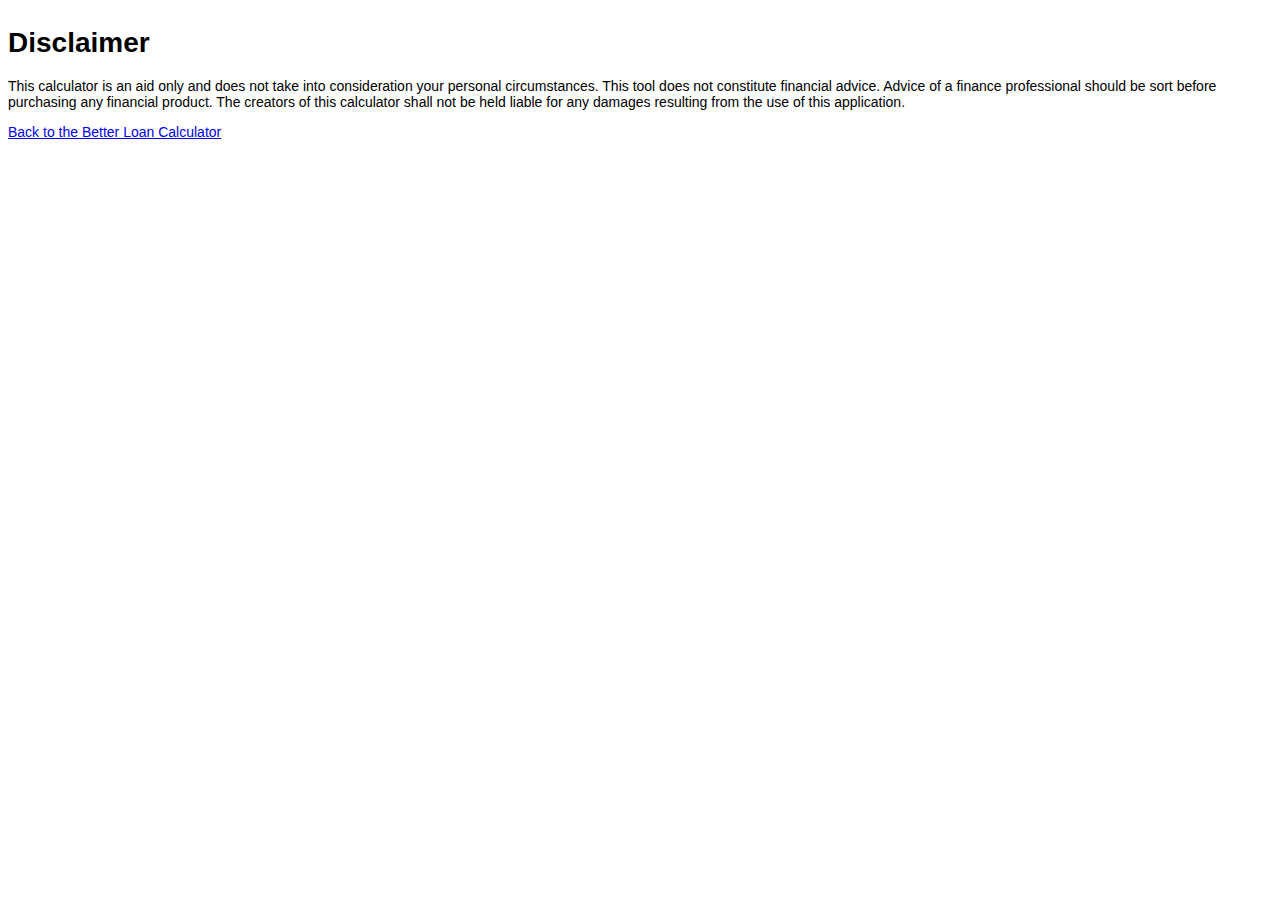
<file: disclaimer.html>
<!DOCTYPE html>
<html lang="en">
<head>
    <meta charset="UTF-8">
    <title>Disclaimer | Better Loan Calulator</title>

    <link rel="stylesheet" type="text/css" href="style.css" />
</head>
<body>

    <h1>Disclaimer</h1>
    <p>
        This calculator is an aid only and does not take into consideration your personal circumstances. This tool does
        not constitute financial advice. Advice of a finance professional should be sort before purchasing any financial
        product. The creators of this calculator shall not be held liable for any damages resulting from the use of this
        application.
    </p>
    <a href="index.html">Back to the Better Loan Calculator</a>
</body>
</html>
</file>
<file: style.css>
body {
    font: 14px sans-serif;
    margin: 0;
    padding: 8px;
}

#form {
    display: block;
    width: 30%;
    float: left;
}

.form-submit {
    margin-top: 5px;
}

label {
    display: block;
    margin-top: 5px;
}

#chart-wrapper {
    width: 60%;
    float: left;
}

ul#lumpSums-wrapper {
    margin: 14px 0;
    padding: 0;
}

ul#lumpSums-wrapper li {
    list-style: none;
    margin: 0 7px 0 0;
    border: 1px solid gray;
    padding: 5px;
    display: inline-block;
}

.date, .amount, .delete {
    display: inline-block;
    padding: 0 10px;
}

footer {
    margin-top: 100px;
    display: block;
    text-align: center;
    font-size: 10px;
}

#loanTable {
    margin: 50px 0 0;
}

#loanTable, #loanTable td {
    border-collapse: collapse;
    border: 1px solid grey;
}

#loanTable thead td {
    font-weight: bold;
}

#loanTable td {
    padding: 5px;
}

#extras-switch {
    margin-left: 40px;
}

.table-lump-sums {
    padding: 0;
    margin: 0;
    list-style: none;
}

@media print {
    .print-hide {
        display: none !important;
    }

    #loanTable {
        margin: 10px 0 0;
    }

    footer {
        display: none;
    }
}
</file>
<file: spectrum-1.8.0/spectrum.css>
/***
Spectrum Colorpicker v1.8.0
https://github.com/bgrins/spectrum
Author: Brian Grinstead
License: MIT
***/

.sp-container {
    position:absolute;
    top:0;
    left:0;
    display:inline-block;
    *display: inline;
    *zoom: 1;
    /* https://github.com/bgrins/spectrum/issues/40 */
    z-index: 9999994;
    overflow: hidden;
}
.sp-container.sp-flat {
    position: relative;
}

/* Fix for * { box-sizing: border-box; } */
.sp-container,
.sp-container * {
    -webkit-box-sizing: content-box;
       -moz-box-sizing: content-box;
            box-sizing: content-box;
}

/* http://ansciath.tumblr.com/post/7347495869/css-aspect-ratio */
.sp-top {
  position:relative;
  width: 100%;
  display:inline-block;
}
.sp-top-inner {
   position:absolute;
   top:0;
   left:0;
   bottom:0;
   right:0;
}
.sp-color {
    position: absolute;
    top:0;
    left:0;
    bottom:0;
    right:20%;
}
.sp-hue {
    position: absolute;
    top:0;
    right:0;
    bottom:0;
    left:84%;
    height: 100%;
}

.sp-clear-enabled .sp-hue {
    top:33px;
    height: 77.5%;
}

.sp-fill {
    padding-top: 80%;
}
.sp-sat, .sp-val {
    position: absolute;
    top:0;
    left:0;
    right:0;
    bottom:0;
}

.sp-alpha-enabled .sp-top {
    margin-bottom: 18px;
}
.sp-alpha-enabled .sp-alpha {
    display: block;
}
.sp-alpha-handle {
    position:absolute;
    top:-4px;
    bottom: -4px;
    width: 6px;
    left: 50%;
    cursor: pointer;
    border: 1px solid black;
    background: white;
    opacity: .8;
}
.sp-alpha {
    display: none;
    position: absolute;
    bottom: -14px;
    right: 0;
    left: 0;
    height: 8px;
}
.sp-alpha-inner {
    border: solid 1px #333;
}

.sp-clear {
    display: none;
}

.sp-clear.sp-clear-display {
    background-position: center;
}

.sp-clear-enabled .sp-clear {
    display: block;
    position:absolute;
    top:0px;
    right:0;
    bottom:0;
    left:84%;
    height: 28px;
}

/* Don't allow text selection */
.sp-container, .sp-replacer, .sp-preview, .sp-dragger, .sp-slider, .sp-alpha, .sp-clear, .sp-alpha-handle, .sp-container.sp-dragging .sp-input, .sp-container button  {
    -webkit-user-select:none;
    -moz-user-select: -moz-none;
    -o-user-select:none;
    user-select: none;
}

.sp-container.sp-input-disabled .sp-input-container {
    display: none;
}
.sp-container.sp-buttons-disabled .sp-button-container {
    display: none;
}
.sp-container.sp-palette-buttons-disabled .sp-palette-button-container {
    display: none;
}
.sp-palette-only .sp-picker-container {
    display: none;
}
.sp-palette-disabled .sp-palette-container {
    display: none;
}

.sp-initial-disabled .sp-initial {
    display: none;
}


/* Gradients for hue, saturation and value instead of images.  Not pretty... but it works */
.sp-sat {
    background-image: -webkit-gradient(linear,  0 0, 100% 0, from(#FFF), to(rgba(204, 154, 129, 0)));
    background-image: -webkit-linear-gradient(left, #FFF, rgba(204, 154, 129, 0));
    background-image: -moz-linear-gradient(left, #fff, rgba(204, 154, 129, 0));
    background-image: -o-linear-gradient(left, #fff, rgba(204, 154, 129, 0));
    background-image: -ms-linear-gradient(left, #fff, rgba(204, 154, 129, 0));
    background-image: linear-gradient(to right, #fff, rgba(204, 154, 129, 0));
    -ms-filter: "progid:DXImageTransform.Microsoft.gradient(GradientType = 1, startColorstr=#FFFFFFFF, endColorstr=#00CC9A81)";
    filter : progid:DXImageTransform.Microsoft.gradient(GradientType = 1, startColorstr='#FFFFFFFF', endColorstr='#00CC9A81');
}
.sp-val {
    background-image: -webkit-gradient(linear, 0 100%, 0 0, from(#000000), to(rgba(204, 154, 129, 0)));
    background-image: -webkit-linear-gradient(bottom, #000000, rgba(204, 154, 129, 0));
    background-image: -moz-linear-gradient(bottom, #000, rgba(204, 154, 129, 0));
    background-image: -o-linear-gradient(bottom, #000, rgba(204, 154, 129, 0));
    background-image: -ms-linear-gradient(bottom, #000, rgba(204, 154, 129, 0));
    background-image: linear-gradient(to top, #000, rgba(204, 154, 129, 0));
    -ms-filter: "progid:DXImageTransform.Microsoft.gradient(startColorstr=#00CC9A81, endColorstr=#FF000000)";
    filter : progid:DXImageTransform.Microsoft.gradient(startColorstr='#00CC9A81', endColorstr='#FF000000');
}

.sp-hue {
    background: -moz-linear-gradient(top, #ff0000 0%, #ffff00 17%, #00ff00 33%, #00ffff 50%, #0000ff 67%, #ff00ff 83%, #ff0000 100%);
    background: -ms-linear-gradient(top, #ff0000 0%, #ffff00 17%, #00ff00 33%, #00ffff 50%, #0000ff 67%, #ff00ff 83%, #ff0000 100%);
    background: -o-linear-gradient(top, #ff0000 0%, #ffff00 17%, #00ff00 33%, #00ffff 50%, #0000ff 67%, #ff00ff 83%, #ff0000 100%);
    background: -webkit-gradient(linear, left top, left bottom, from(#ff0000), color-stop(0.17, #ffff00), color-stop(0.33, #00ff00), color-stop(0.5, #00ffff), color-stop(0.67, #0000ff), color-stop(0.83, #ff00ff), to(#ff0000));
    background: -webkit-linear-gradient(top, #ff0000 0%, #ffff00 17%, #00ff00 33%, #00ffff 50%, #0000ff 67%, #ff00ff 83%, #ff0000 100%);
    background: linear-gradient(to bottom, #ff0000 0%, #ffff00 17%, #00ff00 33%, #00ffff 50%, #0000ff 67%, #ff00ff 83%, #ff0000 100%);
}

/* IE filters do not support multiple color stops.
   Generate 6 divs, line them up, and do two color gradients for each.
   Yes, really.
 */
.sp-1 {
    height:17%;
    filter: progid:DXImageTransform.Microsoft.gradient(startColorstr='#ff0000', endColorstr='#ffff00');
}
.sp-2 {
    height:16%;
    filter: progid:DXImageTransform.Microsoft.gradient(startColorstr='#ffff00', endColorstr='#00ff00');
}
.sp-3 {
    height:17%;
    filter: progid:DXImageTransform.Microsoft.gradient(startColorstr='#00ff00', endColorstr='#00ffff');
}
.sp-4 {
    height:17%;
    filter: progid:DXImageTransform.Microsoft.gradient(startColorstr='#00ffff', endColorstr='#0000ff');
}
.sp-5 {
    height:16%;
    filter: progid:DXImageTransform.Microsoft.gradient(startColorstr='#0000ff', endColorstr='#ff00ff');
}
.sp-6 {
    height:17%;
    filter: progid:DXImageTransform.Microsoft.gradient(startColorstr='#ff00ff', endColorstr='#ff0000');
}

.sp-hidden {
    display: none !important;
}

/* Clearfix hack */
.sp-cf:before, .sp-cf:after { content: ""; display: table; }
.sp-cf:after { clear: both; }
.sp-cf { *zoom: 1; }

/* Mobile devices, make hue slider bigger so it is easier to slide */
@media (max-device-width: 480px) {
    .sp-color { right: 40%; }
    .sp-hue { left: 63%; }
    .sp-fill { padding-top: 60%; }
}
.sp-dragger {
   border-radius: 5px;
   height: 5px;
   width: 5px;
   border: 1px solid #fff;
   background: #000;
   cursor: pointer;
   position:absolute;
   top:0;
   left: 0;
}
.sp-slider {
    position: absolute;
    top:0;
    cursor:pointer;
    height: 3px;
    left: -1px;
    right: -1px;
    border: 1px solid #000;
    background: white;
    opacity: .8;
}

/*
Theme authors:
Here are the basic themeable display options (colors, fonts, global widths).
See http://bgrins.github.io/spectrum/themes/ for instructions.
*/

.sp-container {
    border-radius: 0;
    background-color: #ECECEC;
    border: solid 1px #f0c49B;
    padding: 0;
}
.sp-container, .sp-container button, .sp-container input, .sp-color, .sp-hue, .sp-clear {
    font: normal 12px "Lucida Grande", "Lucida Sans Unicode", "Lucida Sans", Geneva, Verdana, sans-serif;
    -webkit-box-sizing: border-box;
    -moz-box-sizing: border-box;
    -ms-box-sizing: border-box;
    box-sizing: border-box;
}
.sp-top {
    margin-bottom: 3px;
}
.sp-color, .sp-hue, .sp-clear {
    border: solid 1px #666;
}

/* Input */
.sp-input-container {
    float:right;
    width: 100px;
    margin-bottom: 4px;
}
.sp-initial-disabled  .sp-input-container {
    width: 100%;
}
.sp-input {
   font-size: 12px !important;
   border: 1px inset;
   padding: 4px 5px;
   margin: 0;
   width: 100%;
   background:transparent;
   border-radius: 3px;
   color: #222;
}
.sp-input:focus  {
    border: 1px solid orange;
}
.sp-input.sp-validation-error {
    border: 1px solid red;
    background: #fdd;
}
.sp-picker-container , .sp-palette-container {
    float:left;
    position: relative;
    padding: 10px;
    padding-bottom: 300px;
    margin-bottom: -290px;
}
.sp-picker-container {
    width: 172px;
    border-left: solid 1px #fff;
}

/* Palettes */
.sp-palette-container {
    border-right: solid 1px #ccc;
}

.sp-palette-only .sp-palette-container {
    border: 0;
}

.sp-palette .sp-thumb-el {
    display: block;
    position:relative;
    float:left;
    width: 24px;
    height: 15px;
    margin: 3px;
    cursor: pointer;
    border:solid 2px transparent;
}
.sp-palette .sp-thumb-el:hover, .sp-palette .sp-thumb-el.sp-thumb-active {
    border-color: orange;
}
.sp-thumb-el {
    position:relative;
}

/* Initial */
.sp-initial {
    float: left;
    border: solid 1px #333;
}
.sp-initial span {
    width: 30px;
    height: 25px;
    border:none;
    display:block;
    float:left;
    margin:0;
}

.sp-initial .sp-clear-display {
    background-position: center;
}

/* Buttons */
.sp-palette-button-container,
.sp-button-container {
    float: right;
}

/* Replacer (the little preview div that shows up instead of the <input>) */
.sp-replacer {
    margin:0;
    overflow:hidden;
    cursor:pointer;
    padding: 4px;
    display:inline-block;
    *zoom: 1;
    *display: inline;
    border: solid 1px #91765d;
    background: #eee;
    color: #333;
    vertical-align: middle;
}
.sp-replacer:hover, .sp-replacer.sp-active {
    border-color: #F0C49B;
    color: #111;
}
.sp-replacer.sp-disabled {
    cursor:default;
    border-color: silver;
    color: silver;
}
.sp-dd {
    padding: 2px 0;
    height: 16px;
    line-height: 16px;
    float:left;
    font-size:10px;
}
.sp-preview {
    position:relative;
    width:25px;
    height: 20px;
    border: solid 1px #222;
    margin-right: 5px;
    float:left;
    z-index: 0;
}

.sp-palette {
    *width: 220px;
    max-width: 220px;
}
.sp-palette .sp-thumb-el {
    width:16px;
    height: 16px;
    margin:2px 1px;
    border: solid 1px #d0d0d0;
}

.sp-container {
    padding-bottom:0;
}


/* Buttons: http://hellohappy.org/css3-buttons/ */
.sp-container button {
  background-color: #eeeeee;
  background-image: -webkit-linear-gradient(top, #eeeeee, #cccccc);
  background-image: -moz-linear-gradient(top, #eeeeee, #cccccc);
  background-image: -ms-linear-gradient(top, #eeeeee, #cccccc);
  background-image: -o-linear-gradient(top, #eeeeee, #cccccc);
  background-image: linear-gradient(to bottom, #eeeeee, #cccccc);
  border: 1px solid #ccc;
  border-bottom: 1px solid #bbb;
  border-radius: 3px;
  color: #333;
  font-size: 14px;
  line-height: 1;
  padding: 5px 4px;
  text-align: center;
  text-shadow: 0 1px 0 #eee;
  vertical-align: middle;
}
.sp-container button:hover {
    background-color: #dddddd;
    background-image: -webkit-linear-gradient(top, #dddddd, #bbbbbb);
    background-image: -moz-linear-gradient(top, #dddddd, #bbbbbb);
    background-image: -ms-linear-gradient(top, #dddddd, #bbbbbb);
    background-image: -o-linear-gradient(top, #dddddd, #bbbbbb);
    background-image: linear-gradient(to bottom, #dddddd, #bbbbbb);
    border: 1px solid #bbb;
    border-bottom: 1px solid #999;
    cursor: pointer;
    text-shadow: 0 1px 0 #ddd;
}
.sp-container button:active {
    border: 1px solid #aaa;
    border-bottom: 1px solid #888;
    -webkit-box-shadow: inset 0 0 5px 2px #aaaaaa, 0 1px 0 0 #eeeeee;
    -moz-box-shadow: inset 0 0 5px 2px #aaaaaa, 0 1px 0 0 #eeeeee;
    -ms-box-shadow: inset 0 0 5px 2px #aaaaaa, 0 1px 0 0 #eeeeee;
    -o-box-shadow: inset 0 0 5px 2px #aaaaaa, 0 1px 0 0 #eeeeee;
    box-shadow: inset 0 0 5px 2px #aaaaaa, 0 1px 0 0 #eeeeee;
}
.sp-cancel {
    font-size: 11px;
    color: #d93f3f !important;
    margin:0;
    padding:2px;
    margin-right: 5px;
    vertical-align: middle;
    text-decoration:none;

}
.sp-cancel:hover {
    color: #d93f3f !important;
    text-decoration: underline;
}


.sp-palette span:hover, .sp-palette span.sp-thumb-active {
    border-color: #000;
}

.sp-preview, .sp-alpha, .sp-thumb-el {
    position:relative;
    background-image: url([data-uri]);
}
.sp-preview-inner, .sp-alpha-inner, .sp-thumb-inner {
    display:block;
    position:absolute;
    top:0;left:0;bottom:0;right:0;
}

.sp-palette .sp-thumb-inner {
    background-position: 50% 50%;
    background-repeat: no-repeat;
}

.sp-palette .sp-thumb-light.sp-thumb-active .sp-thumb-inner {
    background-image: url([data-uri]);
}

.sp-palette .sp-thumb-dark.sp-thumb-active .sp-thumb-inner {
    background-image: url([data-uri]);
}

.sp-clear-display {
    background-repeat:no-repeat;
    background-position: center;
    background-image: url([data-uri]);
}
</file>
